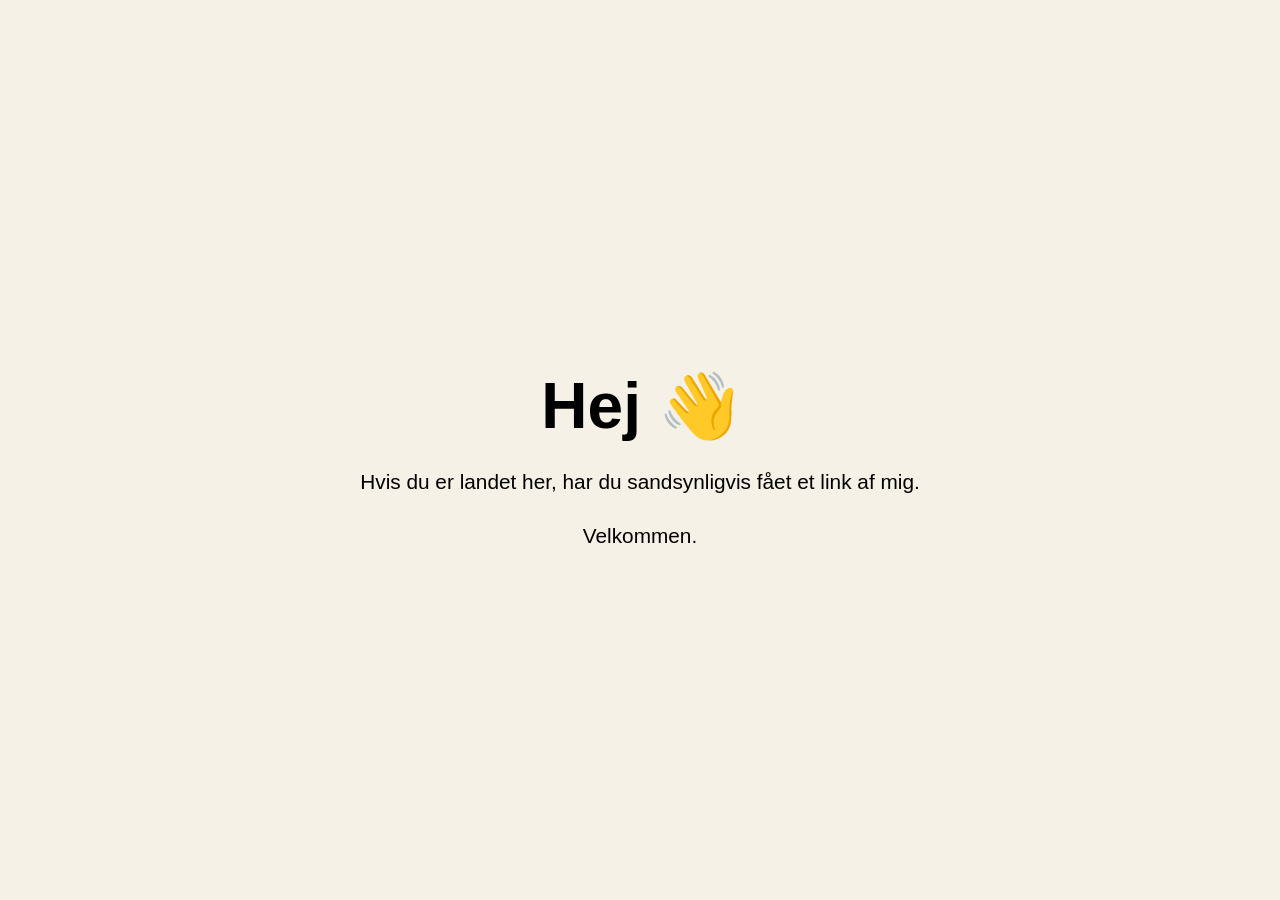
<file: index.html>
<!DOCTYPE html>
<html lang="da">

<head>
    <meta charset="UTF-8">
    <title>Vælg Mathias</title>

    <style>
        body {
            font-family: Arial, sans-serif;
            background: #f6f1e7;
            display: flex;
            justify-content: center;
            align-items: center;
            height: 100vh;
            text-align: center;
            margin: 0;
        }

        .container {
            max-width: 700px;
            padding: 40px;
        }

        h1 {
            font-size: 4rem;
            margin-bottom: 20px;
        }

        p {
            font-size: 1.3rem;
            line-height: 1.6;
        }
    </style>
</head>

<body>

    <div class="container">
        <h1>Hej 👋</h1>

        <p>
            Hvis du er landet her,
            har du sandsynligvis fået et link af mig.
        </p>

        <p>
            Velkommen.
        </p>
    </div>

</body>

</html>
</file>
